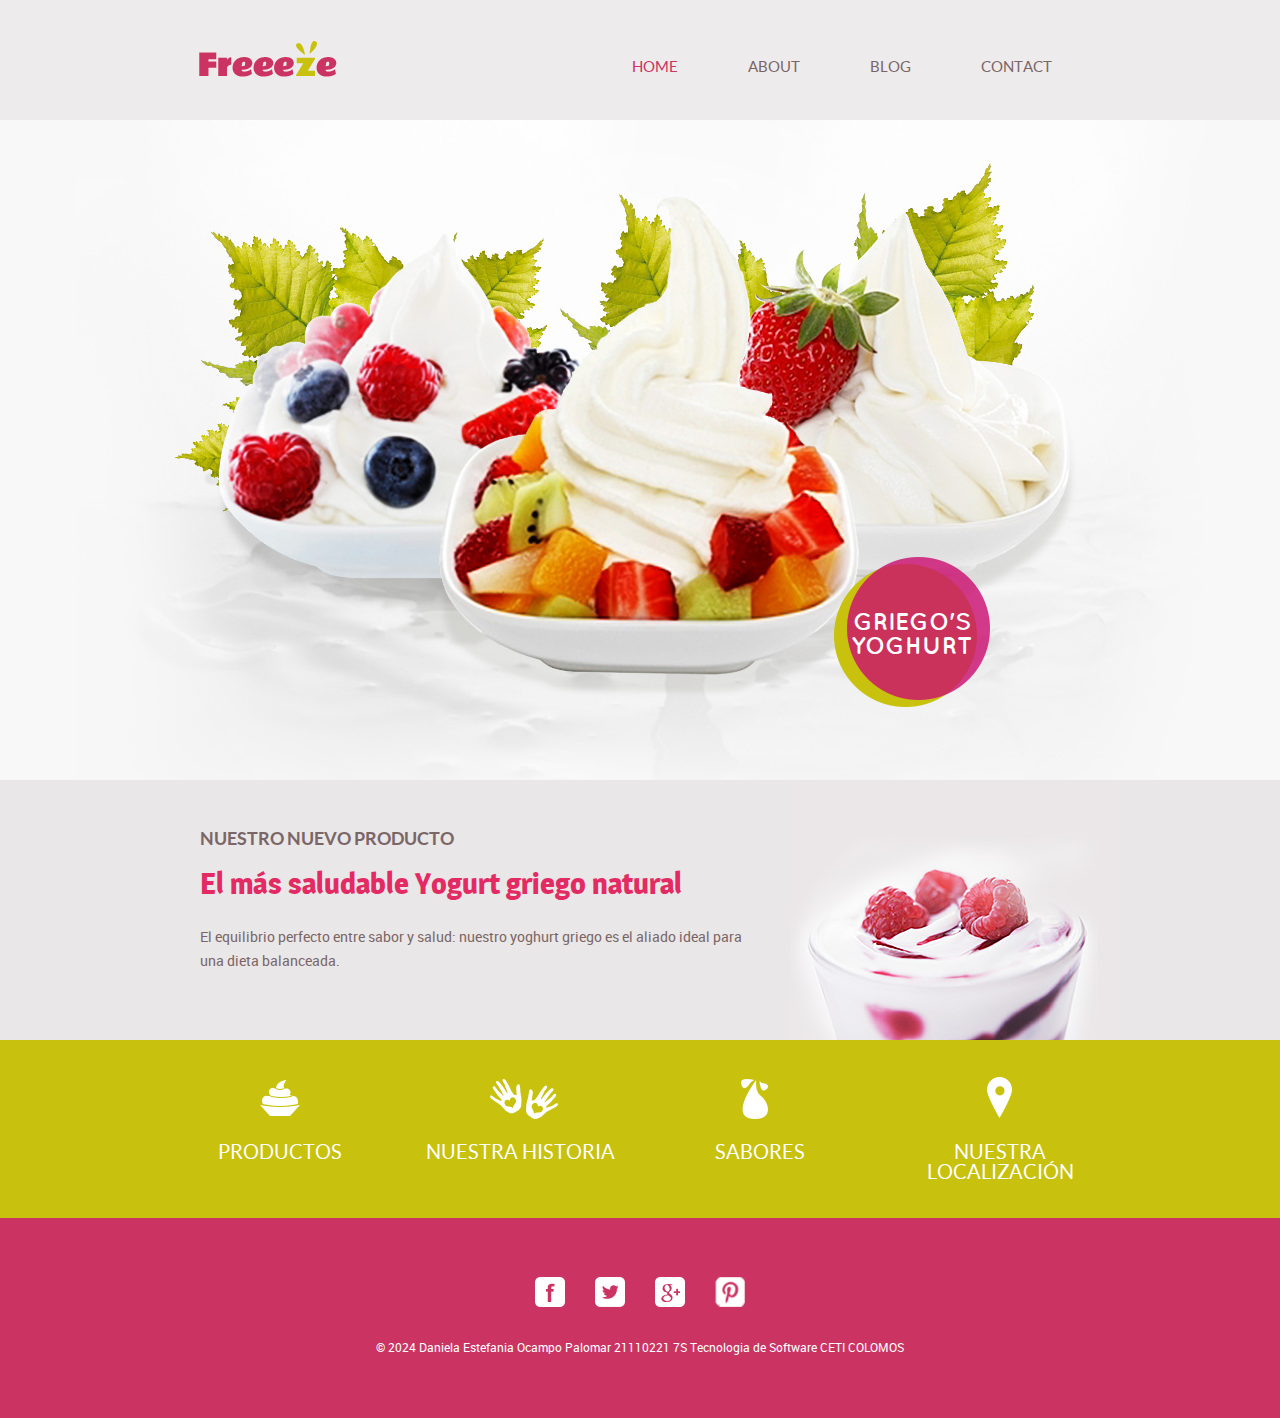
<file: index.html>
<!doctype html>
<!-- Website template by freewebsitetemplates.com -->
<html>
<head>
	<meta charset="UTF-8">
	<meta name="viewport" content="width=device-width, initial-scale=1.0">
	<title>Frozen Yogurt Shop</title>
	<link rel="stylesheet" href="css/style.css" type="text/css">
	<link rel="stylesheet" type="text/css" href="css/mobile.css">
	<script src="js/mobile.js" type="text/javascript"></script>
</head>
<body>
	<div id="page">
		<div id="header">
			<div>
				<a href="index.html" class="logo"><img src="images/logo.png" alt=""></a>
				<ul id="navigation">
					<li class="selected">
						<a href="index.html">Home</a>
					</li>
					<li class="menu">
						<a href="about.html">About</a>
						<ul class="primary">
							<li>
								<a href="product.html">Productos</a>
							</li>
						</ul>
					</li>
					<li class="menu">
						<a href="blog.html">Blog</a>
						<ul class="secondary">
							<li>
								<a href="singlepost.html">Post</a>
							</li>
						</ul>
					</li>
					<li>
						<a href="contact.html">Contact</a>
					</li>
				</ul>
			</div>
		</div>
		<div id="body" class="home">
			<div class="header">
				<img src="images/bg-home.jpg" alt="">
				<div>
					<a href="product.html">Griego's Yoghurt</a>
				</div>
			</div>
			<div class="body">
				<div>
					<div>
						<h1>Nuestro nuevo producto</h1>
						<h2>El más saludable Yogurt griego natural</h2>
						<p>El equilibrio perfecto entre sabor y salud: nuestro yoghurt griego es el aliado ideal para una dieta balanceada.</p>
					</div>
					<img src="images/yogurt.jpg" alt="">
				</div>
			</div>
			<div class="footer">
				<div>
					<ul>
						<li>
							<a href="product.html" class="product"></a>
							<h1>PRODUCTOS</h1>
						</li>
						<li>
							<a href="about.html" class="about"></a>
							<h1>NUESTRA HISTORIA</h1>
						</li>
						<li>
							<a href="product.html" class="flavor"></a>
							<h1>SABORES</h1>
						</li>
						<li>
							<a href="contact.html" class="contact"></a>
							<h1>NUESTRA LOCALIZACIÓN</h1>
						</li>
					</ul>
				</div>
			</div>
		</div>
		<div id="footer">
			<div>
				<div class="connect">
					<a href="http://freewebsitetemplates.com/go/facebook/" class="facebook">facebook</a>
					<a href="http://freewebsitetemplates.com/go/twitter/" class="twitter">twitter</a>
					<a href="http://freewebsitetemplates.com/go/googleplus/" class="googleplus">googleplus</a>
					<a href="http://pinterest.com/fwtemplates/" class="pinterest">pinterest</a>
				</div>
				<p>&copy; 2024 Daniela Estefania Ocampo Palomar 21110221 7S Tecnologia de Software CETI COLOMOS</p>
			</div>
		</div>
	</div>
</body>
</html>
</file>
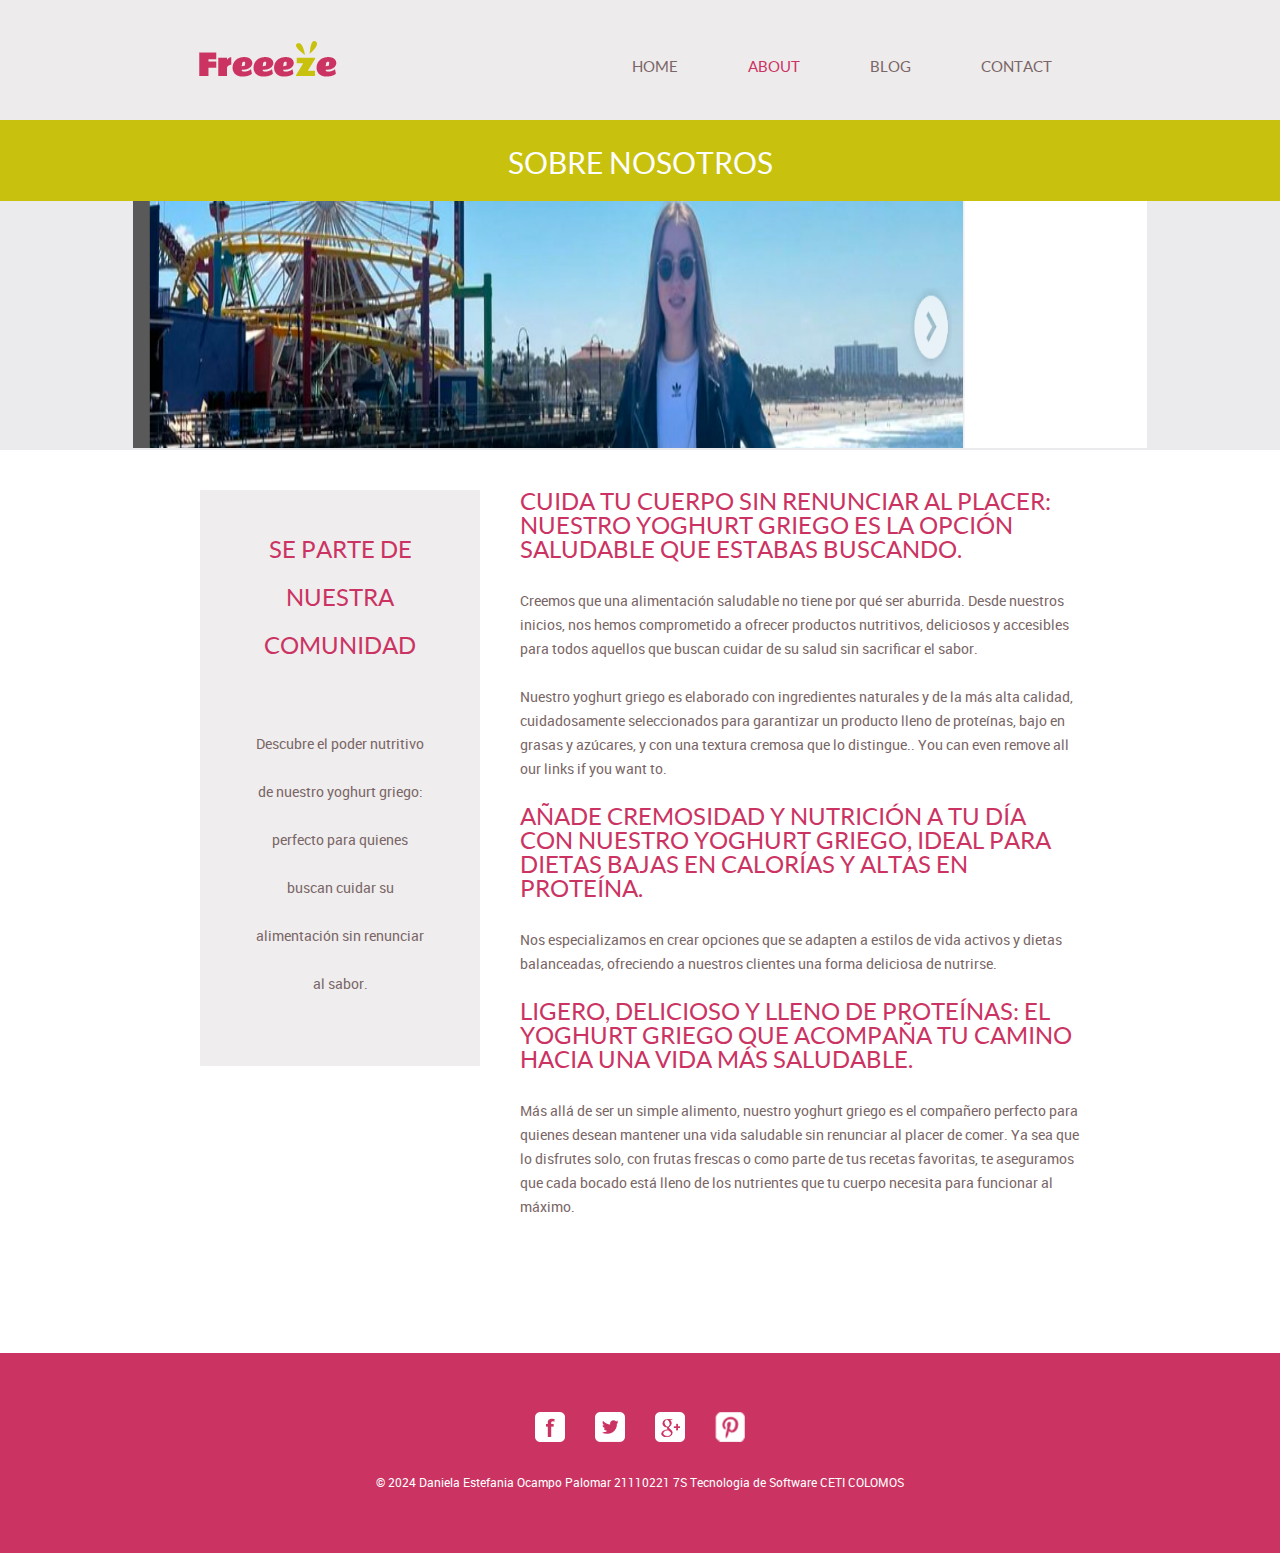
<file: about.html>
<!doctype html>
<!-- Website template by freewebsitetemplates.com -->
<html>
<head>
	<meta charset="UTF-8">
	<meta name="viewport" content="width=device-width, initial-scale=1.0">
	<title>Sobre nosotros - Frozen Yogurt Shop</title>
	<link rel="stylesheet" href="css/style.css" type="text/css">
	<link rel="stylesheet" type="text/css" href="css/mobile.css">
	<script src="js/mobile.js" type="text/javascript"></script>
</head>
<body>
	<div id="page">
		<div id="header">
			<div>
				<a href="index.html" class="logo"><img src="images/logo.png" alt=""></a>
				<ul id="navigation">
					<li>
						<a href="index.html">Home</a>
					</li>
					<li class="menu selected">
						<a href="about.html">About</a>
						<ul class="primary">
							<li>
								<a href="product.html">Producto</a>
							</li>
						</ul>
					</li>
					<li class="menu">
						<a href="blog.html">Blog</a>
						<ul class="secondary">
							<li>
								<a href="singlepost.html">Post</a>
							</li>
						</ul>
					</li>
					<li>
						<a href="contact.html">Contact</a>
					</li>
				</ul>
			</div>
		</div>
		<div id="body">
			<div class="header">
				<div>
					<h1>Sobre nosotros</h1>
				</div>
			</div>
			<div class="body" >
				<img id="img1" src="images/bg-header-about.png" alt="">
			</div>
			<div class="footer">
				<div class="sidebar">
					<h1>Se parte de nuestra comunidad</h1>
					<p>Descubre el poder nutritivo de nuestro yoghurt griego: perfecto para quienes buscan cuidar su alimentación sin renunciar al sabor.</p>
				</div>
				<div class="article">
					<h1>Cuida tu cuerpo sin renunciar al placer: nuestro yoghurt griego es la opción saludable que estabas buscando.</h1>
					<p>Creemos que una alimentación saludable no tiene por qué ser aburrida. Desde nuestros inicios, nos hemos comprometido a ofrecer productos nutritivos, deliciosos y accesibles para todos aquellos que buscan cuidar de su salud sin sacrificar el sabor.</p>
					<p>Nuestro yoghurt griego es elaborado con ingredientes naturales y de la más alta calidad, cuidadosamente seleccionados para garantizar un producto lleno de proteínas, bajo en grasas y azúcares, y con una textura cremosa que lo distingue.</a>. You can even remove all our links if you want to.</p>
					<h1>Añade cremosidad y nutrición a tu día con nuestro yoghurt griego, ideal para dietas bajas en calorías y altas en proteína.</h1>
					<p>Nos especializamos en crear opciones que se adapten a estilos de vida activos y dietas balanceadas, ofreciendo a nuestros clientes una forma deliciosa de nutrirse.</p>
					<h1>Ligero, delicioso y lleno de proteínas: el yoghurt griego que acompaña tu camino hacia una vida más saludable.</h1>
					<p>Más allá de ser un simple alimento, nuestro yoghurt griego es el compañero perfecto para quienes desean mantener una vida saludable sin renunciar al placer de comer. Ya sea que lo disfrutes solo, con frutas frescas o como parte de tus recetas favoritas, te aseguramos que cada bocado está lleno de los nutrientes que tu cuerpo necesita para funcionar al máximo.</p>

				</div>
			</div>
		</div>
		<div id="footer">
			<div>
				<div class="connect">
					<a href="http://freewebsitetemplates.com/go/facebook/" class="facebook">facebook</a>
					<a href="http://freewebsitetemplates.com/go/twitter/" class="twitter">twitter</a>
					<a href="http://freewebsitetemplates.com/go/googleplus/" class="googleplus">googleplus</a>
					<a href="http://pinterest.com/fwtemplates/" class="pinterest">pinterest</a>
				</div>
				<p>&copy; 2024 Daniela Estefania Ocampo Palomar 21110221 7S Tecnologia de Software CETI COLOMOS</p>
			</div>
		</div>
	</div>
</body>
</html>
</file>
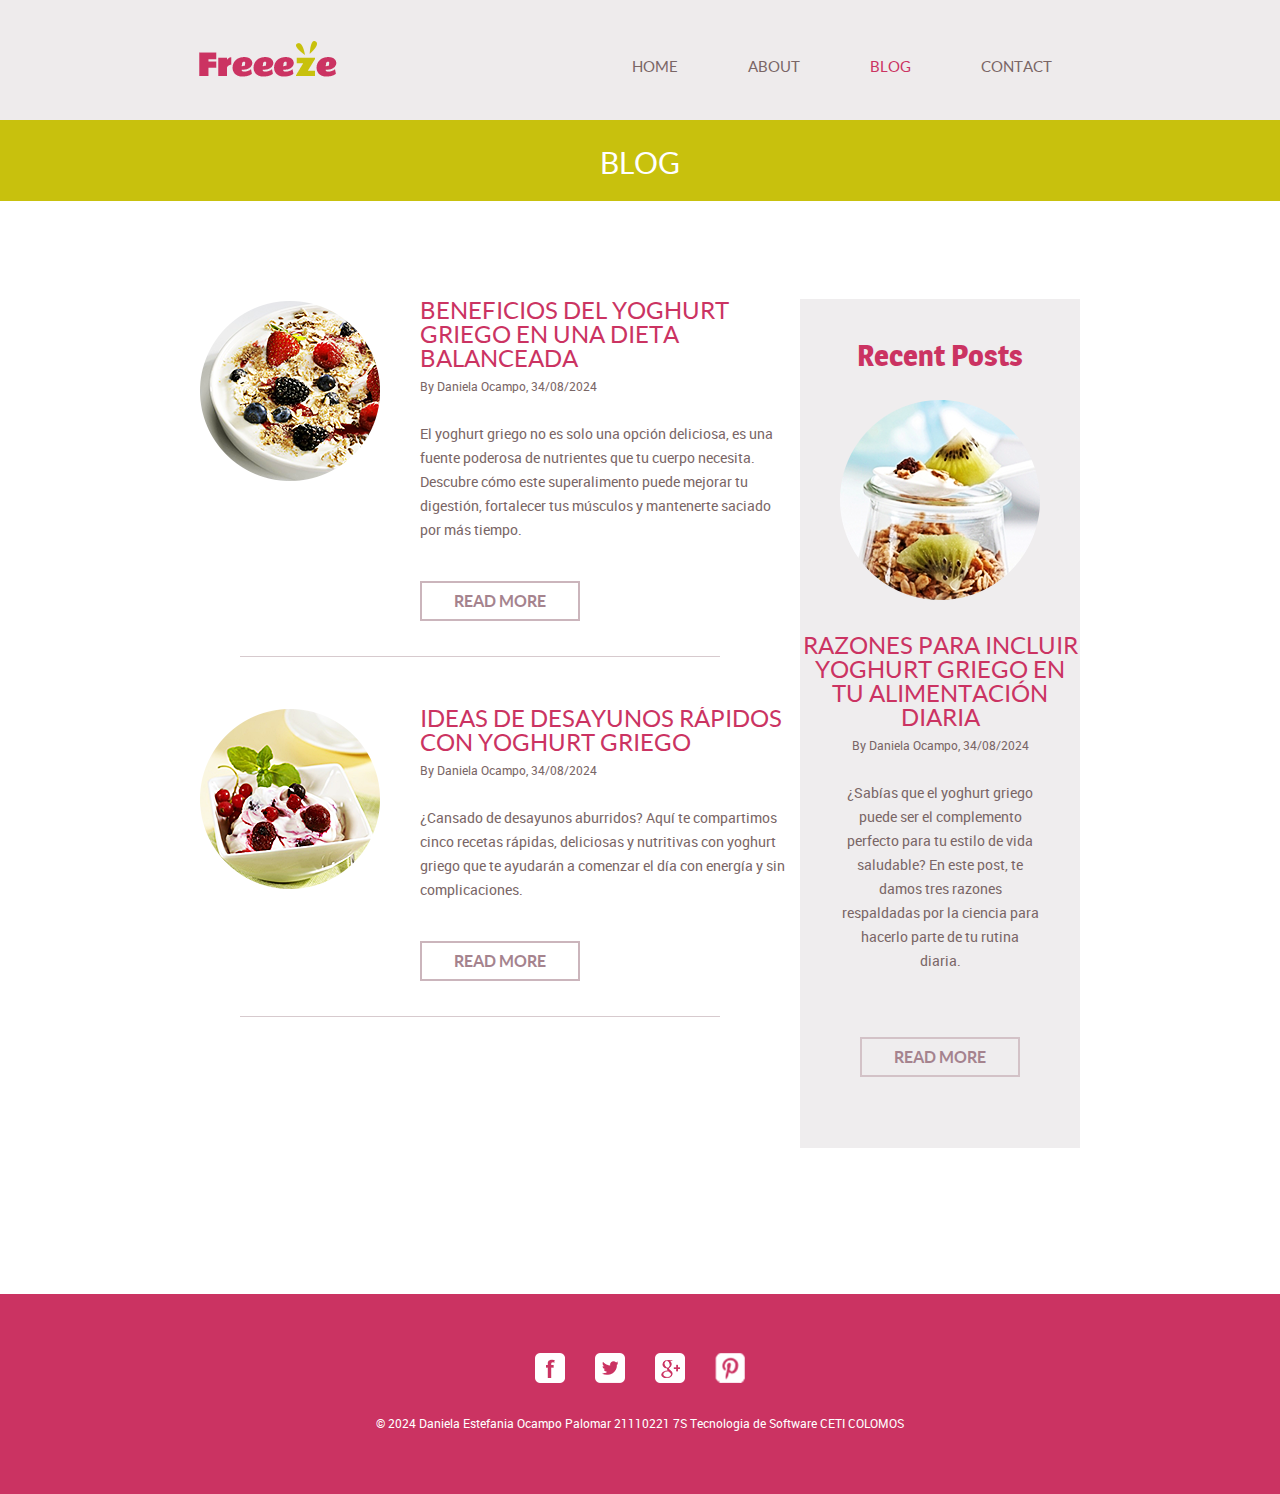
<file: blog.html>
<!doctype html>
<!-- Website template by freewebsitetemplates.com -->
<html>
<head>
	<meta charset="UTF-8">
	<meta name="viewport" content="width=device-width, initial-scale=1.0">
	<title>blog - Frozen Yogurt Shop</title>
	<link rel="stylesheet" href="css/style.css" type="text/css">
	<link rel="stylesheet" type="text/css" href="css/mobile.css">
	<script src="js/mobile.js" type="text/javascript"></script>
</head>
<body>
	<div id="page">
		<div id="header">
			<div>
				<a href="index.html" class="logo"><img src="images/logo.png" alt=""></a>
				<ul id="navigation">
					<li>
						<a href="index.html">Home</a>
					</li>
					<li class="menu">
						<a href="about.html">About</a>
						<ul class="primary">
							<li class="">
								<a href="product.html">Product</a>
							</li>
						</ul>
					</li>
					<li class="menu selected">
						<a href="blog.html">Blog</a>
						<!-- <ul class="secondary">
							<li>
								<a href="singlepost.html">Single post</a>
							</li>
						</ul> -->
					</li>
					<li>
						<a href="contact.html">Contact</a>
					</li>
				</ul>
			</div>
		</div>
		<div id="body">
			<div class="header">
				<div>
					<h1>Blog</h1>
				</div>
			</div>
			<div class="blog">
				<div class="featured">
					<ul>
						<li>
							<img src="images/new-chills.png" alt="">
							<div>
								<h1>Beneficios del Yoghurt Griego en una Dieta Balanceada</h1>
								<span>By Daniela Ocampo, 34/08/2024</span>
								<p>El yoghurt griego no es solo una opción deliciosa, es una fuente poderosa de nutrientes que tu cuerpo necesita. Descubre cómo este superalimento puede mejorar tu digestión, fortalecer tus músculos y mantenerte saciado por más tiempo.</p>
								<a href="singlepost.html" class="more">Read More</a>
							</div>
						</li>
						<li>
							<img src="images/berries.png" alt="">
							<div>
								<h1>Ideas de Desayunos Rápidos con Yoghurt Griego</h1>
								<span>By Daniela Ocampo, 34/08/2024</span>
								<p>¿Cansado de desayunos aburridos? Aquí te compartimos cinco recetas rápidas, deliciosas y nutritivas con yoghurt griego que te ayudarán a comenzar el día con energía y sin complicaciones.</p>
								<a href="singlepost.html" class="more">Read More</a>
							</div>
						</li>
					</ul>
					<!-- <a href="blog.html" class="load">Load More</a> -->
				</div>
				<div class="sidebar">
					<h1>Recent Posts</h1>
					<img src="images/on-diet.png" alt="">
					<h2>Razones para Incluir Yoghurt Griego en tu Alimentación Diaria</h2>
					<span>By Daniela Ocampo, 34/08/2024</span>
					<p>¿Sabías que el yoghurt griego puede ser el complemento perfecto para tu estilo de vida saludable? En este post, te damos tres razones respaldadas por la ciencia para hacerlo parte de tu rutina diaria.</p>
					<a href="singlepost.html" class="more">Read More</a>
				</div>
			</div>
		</div>
		<div id="footer">
			<div>
				<div class="connect">
					<a href="http://freewebsitetemplates.com/go/facebook/" class="facebook">facebook</a>
					<a href="http://freewebsitetemplates.com/go/twitter/" class="twitter">twitter</a>
					<a href="http://freewebsitetemplates.com/go/googleplus/" class="googleplus">googleplus</a>
					<a href="http://pinterest.com/fwtemplates/" class="pinterest">pinterest</a>
				</div>
				<p>&copy; 2024 Daniela Estefania Ocampo Palomar 21110221 7S Tecnologia de Software CETI COLOMOS</p>
			</div>
		</div>
	</div>
</body>
</html>
</file>
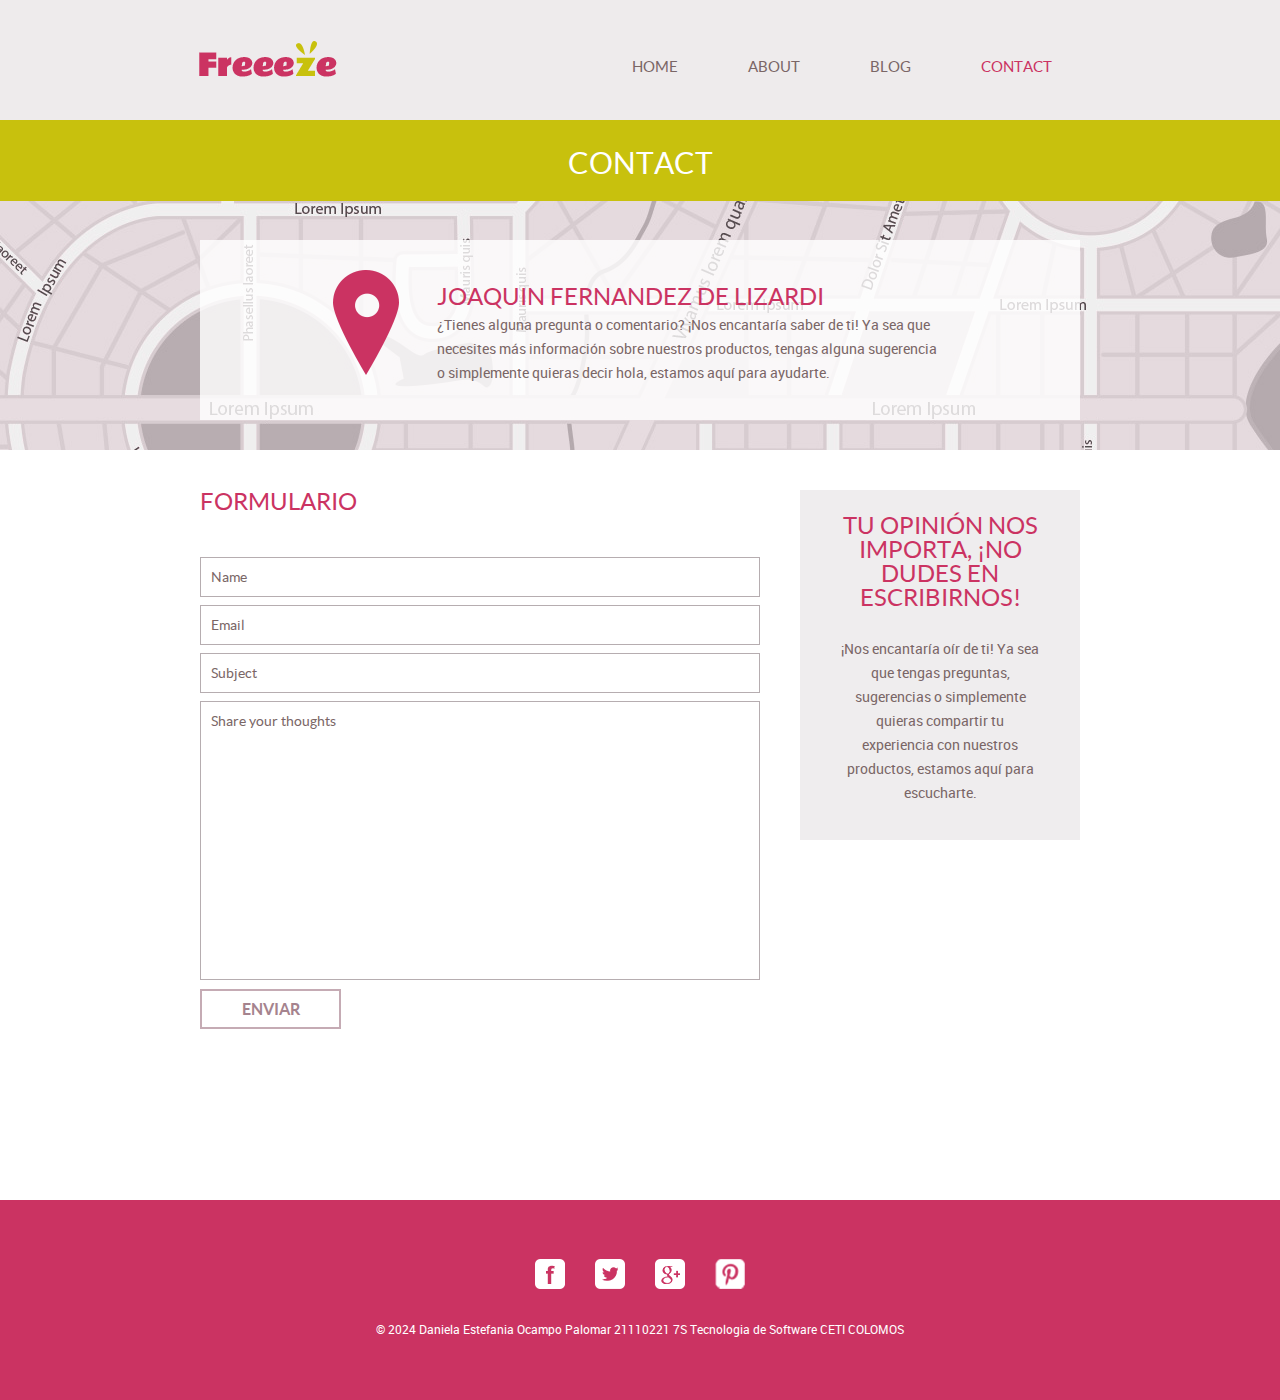
<file: contact.html>
<!doctype html>
<!-- Website template by freewebsitetemplates.com -->
<html>
<head>
	<meta charset="UTF-8">
	<meta name="viewport" content="width=device-width, initial-scale=1.0">
	<title>contact - Frozen Yogurt Shop</title>
	<link rel="stylesheet" href="css/style.css" type="text/css">
	<link rel="stylesheet" type="text/css" href="css/mobile.css">
	<script src="js/mobile.js" type="text/javascript"></script>
</head>
<body>
	<div id="page">
		<div id="header">
			<div>
				<a href="index.html" class="logo"><img src="images/logo.png" alt=""></a>
				<ul id="navigation">
					<li>
						<a href="index.html">Home</a>
					</li>
					<li class="menu">
						<a href="about.html">About</a>
						<ul class="primary">
							<li>
								<a href="product.html">Product</a>
							</li>
						</ul>
					</li>
					<li class="menu">
						<a href="blog.html">Blog</a>
						<ul class="secondary">
							<li>
								<a href="singlepost.html">Single post</a>
							</li>
						</ul>
					</li>
					<li class="selected">
						<a href="contact.html">Contact</a>
					</li>
				</ul>
			</div>
		</div>
		<div id="body" class="contact">
			<div class="header">
				<div>
					<h1>Contact</h1>
				</div>
			</div>
			<div class="body">
				<div>
					<div>
						<img src="images/check-in.png" alt="">
						<h1>JOAQUIN FERNANDEZ DE LIZARDI</h1>
						<p>¿Tienes alguna pregunta o comentario? ¡Nos encantaría saber de ti! Ya sea que necesites más información sobre nuestros productos, tengas alguna sugerencia o simplemente quieras decir hola, estamos aquí para ayudarte.</p>
					</div>
				</div>
			</div>
			<div class="footer">
				<div class="contact">
					<h1>FORMULARIO</h1>
					<form action="index.html">
						<input type="text" name="Name" value="Name" onblur="this.value=!this.value?'Name':this.value;" onfocus="this.select()" onclick="this.value='';">
						<input type="text" name="Email" value="Email" onblur="this.value=!this.value?'Email':this.value;" onfocus="this.select()" onclick="this.value='';">
						<input type="text" name="Subject" value="Subject" onblur="this.value=!this.value?'Subject':this.value;" onfocus="this.select()" onclick="this.value='';">
						<textarea name="meassage" cols="50" rows="7">Share your thoughts</textarea>
						<input type="submit" value="Enviar" id="submit">
					</form>
				</div>
				<div class="section">
					<h1>Tu opinión nos importa, ¡no dudes en escribirnos!</h1>
					<p>¡Nos encantaría oír de ti! Ya sea que tengas preguntas, sugerencias o simplemente quieras compartir tu experiencia con nuestros productos, estamos aquí para escucharte. </p>
				</div>
			</div>
		</div>
		<div id="footer">
			<div>
				<div class="connect">
					<a href="http://freewebsitetemplates.com/go/facebook/" class="facebook">facebook</a>
					<a href="http://freewebsitetemplates.com/go/twitter/" class="twitter">twitter</a>
					<a href="http://freewebsitetemplates.com/go/googleplus/" class="googleplus">googleplus</a>
					<a href="http://pinterest.com/fwtemplates/" class="pinterest">pinterest</a>
				</div>
				<p>&copy; 2024 Daniela Estefania Ocampo Palomar 21110221 7S Tecnologia de Software CETI COLOMOS</p>
			</div>
		</div>
	</div>
</body>
</html>
</file>
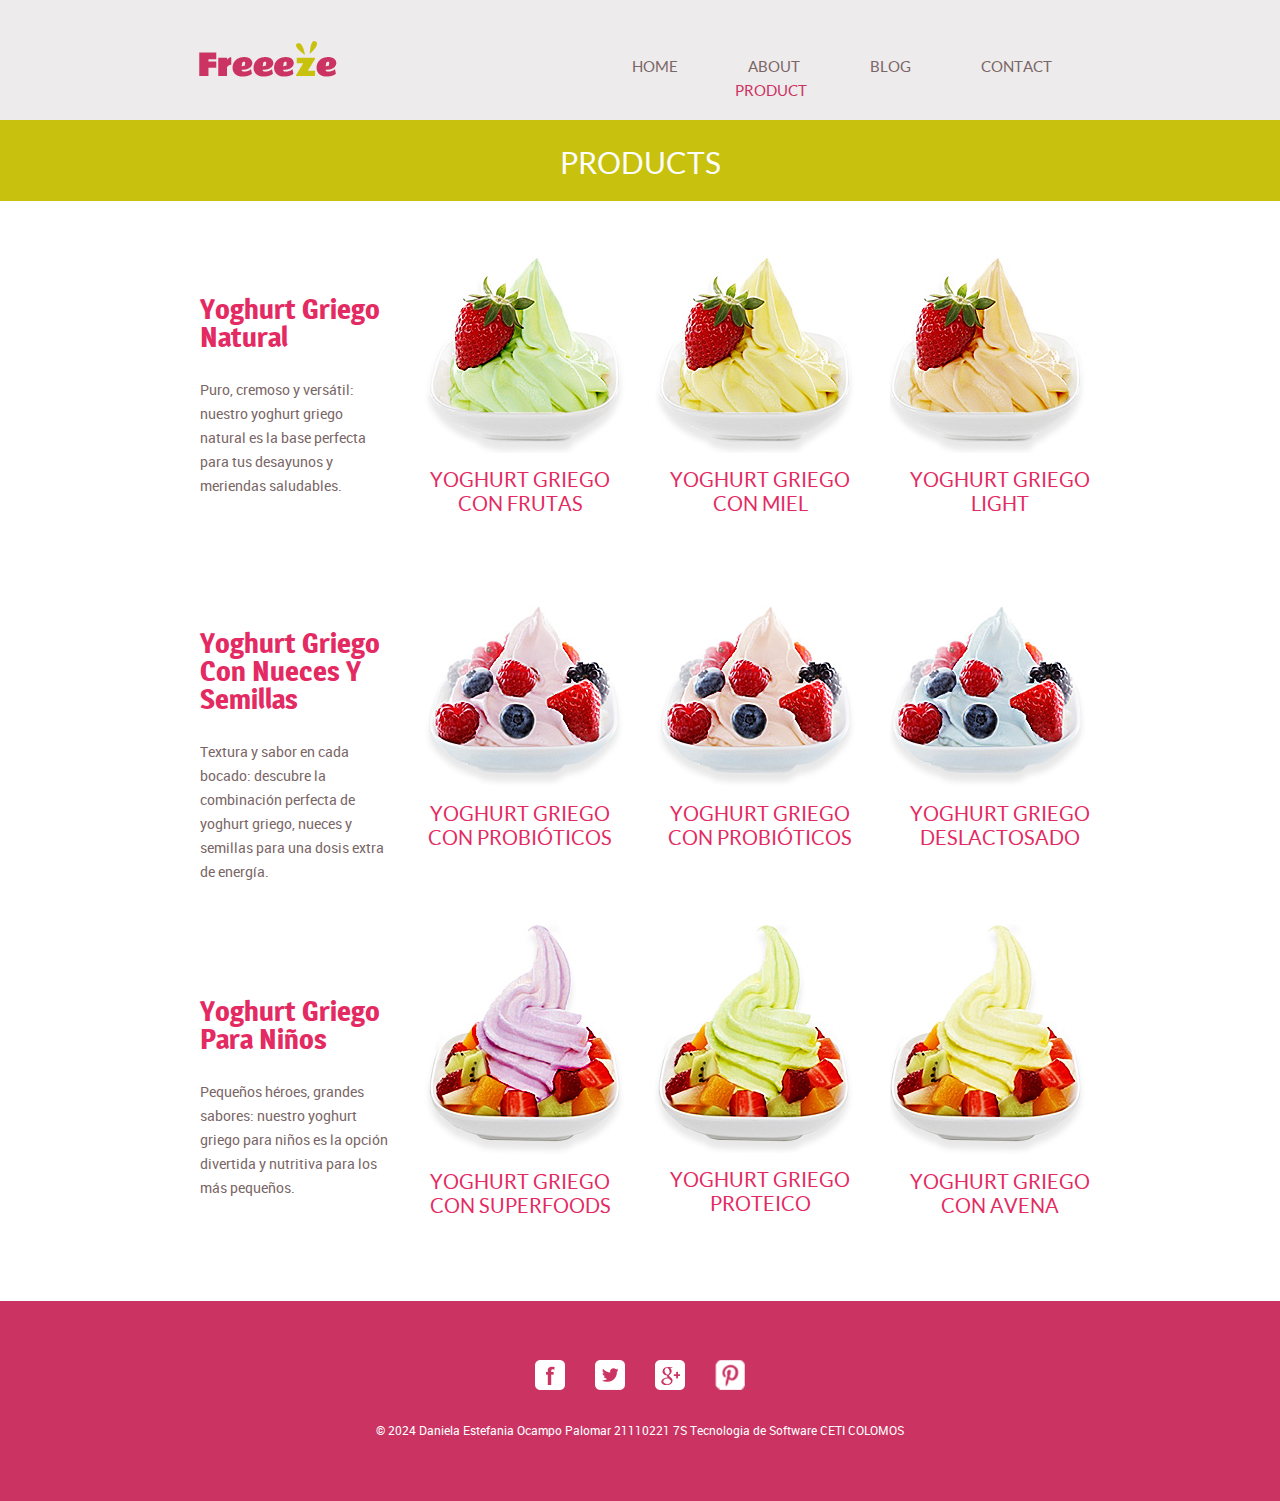
<file: product.html>
<!doctype html>
<!-- Website template by freewebsitetemplates.com -->
<html>
<head>
	<meta charset="UTF-8">
	<meta name="viewport" content="width=device-width, initial-scale=1.0">
	<title>product - Frozen Yogurt Shop</title>
	<link rel="stylesheet" href="css/style.css" type="text/css">
	<link rel="stylesheet" type="text/css" href="css/mobile.css">
	<script src="js/mobile.js" type="text/javascript"></script>
</head>
<body>
	<div id="page">
		<div id="header">
			<div>
				<a href="index.html" class="logo"><img src="images/logo.png" alt=""></a>
				<ul id="navigation">
					<li>
						<a href="index.html">Home</a>
					</li>
					<li class="menu">
						<a href="about.html">About</a>
						<ul id="selected" class="primary">
							<li class="">
								<a href="product.html">Product</a>
							</li>
						</ul>
					</li>
					<li class="menu">
						<a href="blog.html">Blog</a>
						<ul class="secondary">
							<li>
								<a href="singlepost.html">Single post</a>
							</li>
						</ul>
					</li>
					<li>
						<a href="contact.html">Contact</a>
					</li>
				</ul>
			</div>
		</div>
		<div id="body">
			<div class="header">
				<div>
					<h1>Products</h1>
				</div>
			</div>
			<div>
				<ul>
					<li>
						<h1>Yoghurt Griego Natural</h1>
						<p>Puro, cremoso y versátil: nuestro yoghurt griego natural es la base perfecta para tus desayunos y meriendas saludables.</p>
					</li>
					<li>
						<img src="images/kiwi.jpg" alt="">
						<h2>Yoghurt Griego con Frutas</h2>
					</li>
					<li>
						<img src="images/mango.jpg" alt="">
						<h2>Yoghurt Griego con Miel</h2>
					</li>
					<li>
						<img src="images/cantaloupe.jpg" alt="">
						<h2>Yoghurt Griego Light</h2>
					</li>
				</ul>
				<ul>
					<li>
						<h1>Yoghurt Griego con Nueces y Semillas</h1>
						<p>Textura y sabor en cada bocado: descubre la combinación perfecta de yoghurt griego, nueces y semillas para una dosis extra de energía.</p>
					</li>
					<li>
						<img src="images/blackberry.jpg" alt="">
						<h2>Yoghurt Griego con Probióticos</h2>
					</li>
					<li>
						<img src="images/strawberry.jpg" alt="">
						<h2>Yoghurt Griego con Probióticos</h2>
					</li>
					<li>
						<img src="images/blueberry.jpg" alt="">
						<h2>Yoghurt Griego Deslactosado</h2>
					</li>
				</ul>
				<ul>
					<li>
						<h1>Yoghurt Griego para Niños</h1>
						<p>Pequeños héroes, grandes sabores: nuestro yoghurt griego para niños es la opción divertida y nutritiva para los más pequeños.</p>
					</li>
					<li>
						<img src="images/grapes.jpg" alt="">
						<h2>Yoghurt Griego con Superfoods</h2>
					</li>
					<li>
						<img src="images/green-apple.jpg" alt="">
						<h2>Yoghurt Griego Proteico</h2>
					</li>
					<li>
						<img src="images/pineapple.jpg" alt="">
						<h2>Yoghurt Griego con Avena</h2>
					</li>
				</ul>
			</div>
		</div>
		<div id="footer">
			<div>
				<div class="connect">
					<a href="http://freewebsitetemplates.com/go/facebook/" class="facebook">facebook</a>
					<a href="http://freewebsitetemplates.com/go/twitter/" class="twitter">twitter</a>
					<a href="http://freewebsitetemplates.com/go/googleplus/" class="googleplus">googleplus</a>
					<a href="http://pinterest.com/fwtemplates/" class="pinterest">pinterest</a>
				</div>
				<p>&copy; 2024 Daniela Estefania Ocampo Palomar 21110221 7S Tecnologia de Software CETI COLOMOS</p>
			</div>
		</div>
	</div>
</body>
</html>
</file>
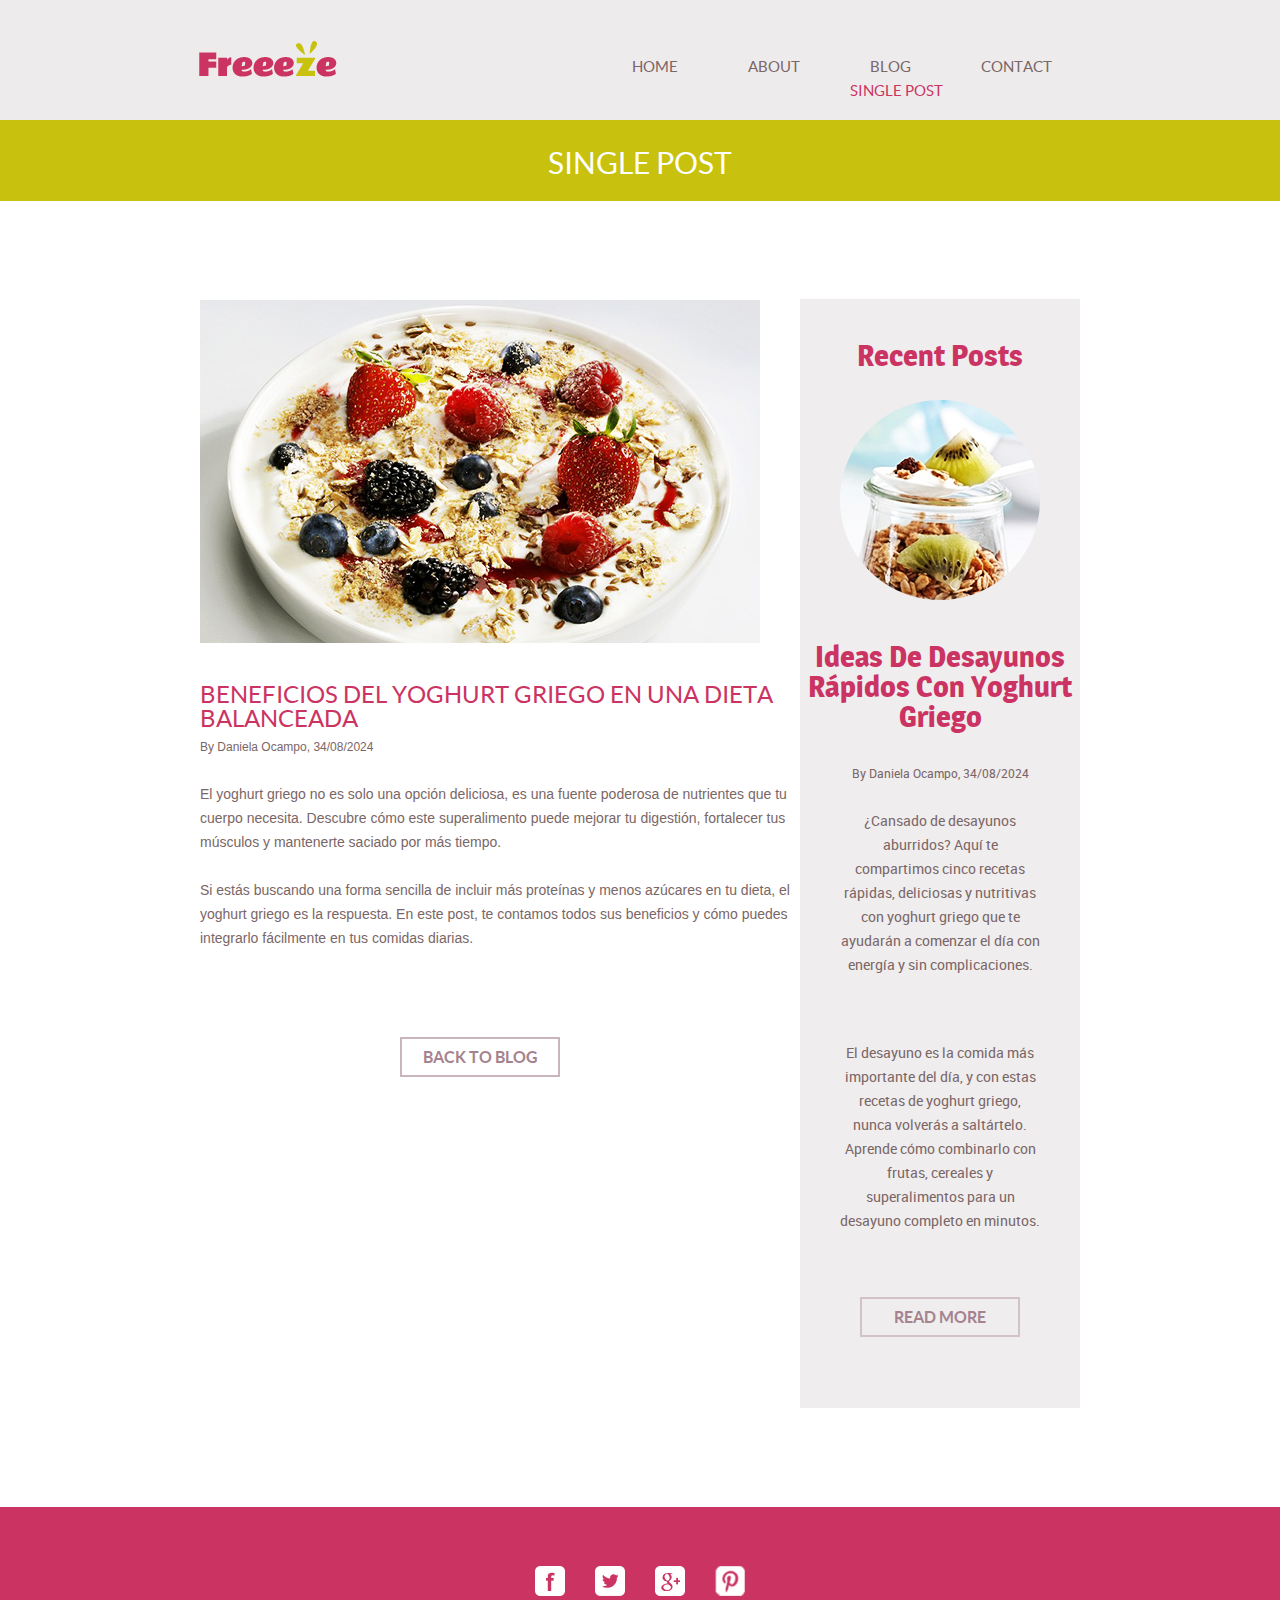
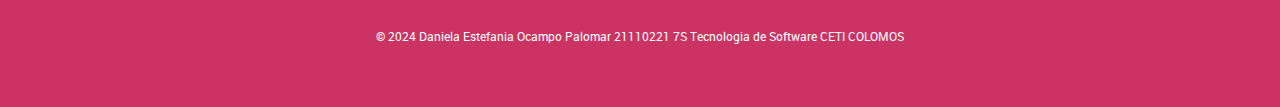
<file: singlepost.html>
<!doctype html>
<!-- Website template by freewebsitetemplates.com -->
<html>
<head>
	<meta charset="UTF-8">
	<meta name="viewport" content="width=device-width, initial-scale=1.0">
	<title>singlepost - Frozen Yogurt Shop</title>
	<link rel="stylesheet" href="css/style.css" type="text/css">
	<link rel="stylesheet" type="text/css" href="css/mobile.css">
	<script src="js/mobile.js" type="text/javascript"></script>
</head>
<body>
	<div id="page">
		<div id="header">
			<div>
				<a href="index.html" class="logo"><img src="images/logo.png" alt=""></a>
				<ul id="navigation">
					<li>
						<a href="index.html">Home</a>
					</li>
					<li class="menu">
						<a href="about.html">About</a>
						<ul class="primary">
							<li class="">
								<a href="product.html">Product</a>
							</li>
						</ul>
					</li>
					<li class="menu">
						<a href="blog.html">Blog</a>
						<ul id="selected" class="secondary">
							<li>
								<a href="singlepost.html">Single post</a>
							</li>
						</ul>
					</li>
					<li>
						<a href="contact.html">Contact</a>
					</li>
				</ul>
			</div>
		</div>
		<div id="body">
			<div class="header">
				<div>
					<h1>Single Post</h1>
				</div>
			</div>
			<div class="singlepost">
				<div class="featured">
					<img src="images/strwberry-delights.jpg" alt="">
					<h1>Beneficios del Yoghurt Griego en una Dieta Balanceada</h1>
						<span>By Daniela Ocampo, 34/08/2024</span>
						<p>El yoghurt griego no es solo una opción deliciosa, es una fuente poderosa de nutrientes que tu cuerpo necesita. Descubre cómo este superalimento puede mejorar tu digestión, fortalecer tus músculos y mantenerte saciado por más tiempo.</p>
						<p>Si estás buscando una forma sencilla de incluir más proteínas y menos azúcares en tu dieta, el yoghurt griego es la respuesta. En este post, te contamos todos sus beneficios y cómo puedes integrarlo fácilmente en tus comidas diarias.</p>
					<a href="blog.html" class="load">back to blog</a>
				</div>
				<div class="sidebar">
					<h1>Recent Posts</h1>
					<img src="images/on-diet.png" alt="">
					<h1>Ideas de Desayunos Rápidos con Yoghurt Griego</h1>
						<span>By Daniela Ocampo, 34/08/2024</span>
						<p>¿Cansado de desayunos aburridos? Aquí te compartimos cinco recetas rápidas, deliciosas y nutritivas con yoghurt griego que te ayudarán a comenzar el día con energía y sin complicaciones.</p>
						<p>El desayuno es la comida más importante del día, y con estas recetas de yoghurt griego, nunca volverás a saltártelo. Aprende cómo combinarlo con frutas, cereales y superalimentos para un desayuno completo en minutos.</p>
					<a href="singlepost.html" class="more">Read More</a>
				</div>
			</div>
		</div>
		<div id="footer">
			<div>
				<div class="connect">
					<a href="http://freewebsitetemplates.com/go/facebook/" class="facebook">facebook</a>
					<a href="http://freewebsitetemplates.com/go/twitter/" class="twitter">twitter</a>
					<a href="http://freewebsitetemplates.com/go/googleplus/" class="googleplus">googleplus</a>
					<a href="http://pinterest.com/fwtemplates/" class="pinterest">pinterest</a>
				</div>
				<p>&copy; 2024 Daniela Estefania Ocampo Palomar 21110221 7S Tecnologia de Software CETI COLOMOS</p>
			</div>
		</div>
	</div>
</body>
</html>
</file>
<file: css/style.css>
/* Website template by freewebsitetemplates.com */
body {
	margin: 0;
	padding: 0;
	position: relative;
	width: auto;
}
body #page {
	margin: 0;
	overflow: hidden;
	padding: 0;
	width: auto;
}
a {
	text-decoration: none;
	outline: none;
}
a:active {
	background: none;
}
img {
	border: none;
}

/*-------------------------------------------FONTS---------------------------------------------*/
@font-face {
	font-family: 'roboto-regular-webfont';
	src: url('../fonts/roboto-regular-webfont.eot');
	src: url('../fonts/roboto-regular-webfont.woff') format('woff'), url('../fonts/roboto-regular-webfont.ttf') format('truetype'), url('../fonts/roboto-regular-webfont.svg') format('svg');
}
@font-face {
	font-family: 'quicksand-bold-webfont';
	src: url('../fonts/quicksand-bold-webfont.eot');
	src: url('../fonts/quicksand-bold-webfont.woff') format('woff'), url('../fonts/quicksand-bold-webfont.ttf') format('truetype'), url('../fonts/quicksand-bold-webfont.svg') format('svg');
}
@font-face {
	font-family: 'magra-bold-webfont';
	src: url('../fonts/magra-bold-webfont.eot');
	src: url('../fonts/magra-bold-webfont.woff') format('woff'), url('../fonts/magra-bold-webfont.ttf') format('truetype'), url('../fonts/magra-bold-webfont.svg') format('svg');
}
@font-face {
	font-family: 'lato-regular-webfont';
	src: url('../fonts/lato-regular-webfont.eot');
	src: url('../fonts/lato-regular-webfont.woff') format('woff'), url('../fonts/lato-regular-webfont.ttf') format('truetype'), url('../fonts/lato-regular-webfont.svg') format('svg');
}
@font-face {
	font-family: 'lato-bold-webfont';
	src: url('../fonts/lato-bold-webfont.eot');
	src: url('../fonts/lato-bold-webfont.woff') format('woff'), url('../fonts/lato-bold-webfont.ttf') format('truetype'), url('../fonts/lato-bold-webfont.svg') format('svg');
}
/*----------------------------------------header-styles---------------------------------------*/
#img1 {
	height: 20%;
}
#header {
	background-color: #eeebec;
	margin: 0;
	padding: 0;
	position: relative;
	width: 100%;
}
#header div {
	margin: 0 auto;
	max-width: 940px;
	overflow: hidden;
	padding: 41px 10px 27px;
}
#header div a.logo {
	float: left;
	margin: 0 0 0 29px;
	padding: 0;
	width: auto;
}
#header div a.logo img {
	display: block;
	margin: 0;
	padding: 0;
	width: auto;
}
#header div ul {
	display: inline-block;
	float: right;
	list-style: none outside none;
	margin: 0 auto;
	padding: 17px 0 0;
	text-align: center;
	width: 513px;
}
#header div ul li {
	display: inline-block;
	float: left; /* Needed for IE7 and old versions */
	margin: 0 35px;
	padding: 0;
	position: relative;
	width: auto;
}
#header div ul li a {
	color: #7a6666;
	font-family: lato-regular-webfont;
	font-size: 15px;
	font-weight: normal;
	line-height: 15px;
	margin: 0;
	padding: 0;
	text-align: center;
	text-transform: uppercase;
}
#header div ul li.selected a, #header div ul li.selected a:hover {
	color: #cb3362;
}
#header div ul li a:hover, #header div ul li.menu:hover ul li a {
	color: #c8c10d;
}
#header div ul li ul li a {
	color: #cb3362;
	font-family: lato-regular-webfont;
	font-size: 15px;
	font-weight: normal;
	line-height: 15px;
	margin: 0;
	padding: 0;
	text-align: center;
	text-transform: uppercase;
}
#header div ul li.menu {
	min-height: 35px;
	z-index: 80;
}
#header div ul li.menu ul {
	display: block;
	float: none;
	left: -99999px;
	margin: 0;
	padding: 0;
	position: absolute;
	top: 24px;
	width: 106px;
	z-index: 90;
}
#header div ul li.menu:hover ul.primary, #header div ul li.menu ul#selected.primary {
	left: -30px;
}
#header div ul li.menu:hover ul.secondary, #header div ul li.menu ul#selected.secondary {
	left: -27px;
}
#header div ul li.menu ul li {
	float: none;
	margin: 0;
	padding: 0;
}
/*----------------------------------------body-home-styles---------------------------------------*/
#body.home {
	margin: 0;
	overflow: hidden;
	padding: 0;
	position: relative;
	width: 100%;
}
#body.home div.header {
	background-color: #f8f8f8;
	margin: 0;
	max-width: none;
	overflow: hidden;
	padding: 0;
	width: 100%;
}
#body.home div.header img {
	display: block;
	left: 50%;
	margin: 0 auto 0 -563px;
	padding: 0;
	position: absolute;
	width: 1126px;
}
#body.home div.header div {
	margin: 0 auto;
	max-width: 960px;
	min-height: 660px;
	padding: 0;
	position: relative;
}
#body.home div.header div a {
	background: url(../images/icons.png) no-repeat 0 -128px;
	color: #FFFFFF;
	display: block;
	font-family: quicksand-bold-webfont;
	font-size: 24px;
	font-weight: normal;
	height: 99px;
	line-height: 24px;
	margin: 0;
	padding: 52px 0 0;
	position: absolute;
	right: 130px;
	text-align: center;
	text-transform: uppercase;
	top: 437px;
	width: 156px;
	z-index: 90;
}
#body.home div.body {
	background-color: #eae7e8;
	margin: 0;
	max-width: none;
	padding: 0;
	width: 100%;
}
#body.home div.body div {
	margin: 0 auto;
	max-width: 960px;
	overflow: hidden;
	padding: 0;
}
#body.home div.body div div {
	float: left;
	margin: 0;
	padding: 0 0 0 40px;
	width: 560px;
}
#body.home div.body div img {
	display: block;
	float: right;
	left: 0;
	margin: 0;
	padding: 0;
	position: relative;
	width: auto;
}
#body.home div.body div div h1 {
	color: #7A6666;
	display: block;
	font-family: lato-bold-webfont;
	font-size: 18px;
	font-weight: normal;
	line-height: 24px;
	margin: 0;
	padding: 47px 0 18px;
	text-align: left;
	text-transform: uppercase;
	width: 560px;
}
#body.home div.body div div h2 {
	color: #E32A62;
	display: block;
	font-family: magra-bold-webfont;
	font-size: 30px;
	font-weight: normal;
	line-height: 30px;
	margin: 0;
	padding: 0 0 26px;
	text-align: left;
	text-transform: none;
	width: 560px;
}
#body.home div.body div div p {
	color: #7a6666;
	display: block;
	font-family: roboto-regular-webfont;
	font-size: 14px;
	font-weight: normal;
	line-height: 24px;
	margin: 0;
	padding: 0;
	text-align: left;
	width: 560px;
}
#body.home div.body div div p a {
	color: #7a6666;
	display: block;
	font-family: roboto-regular-webfont;
	font-size: 14px;
	font-weight: normal;
	line-height: 24px;
	margin: 0;
	padding: 0;
	text-decoration: underline;
}
#body.home div.body div div p a:hover {
	color: #c8c10d;
}
#body.home div.footer {
	background-color: #c8c10d;
	margin: 0;
	max-width: none;
	padding: 0;
	width: 100%;
}
#body.home div.footer div {
	margin: 0 auto;
	max-width: 960px;
	padding: 0;
}
#body.home div.footer div ul {
	display: inline-block;
	list-style: none outside none;
	margin: 0;
	padding: 36px 0 32px;
	width: 100%;
}
#body.home div.footer div ul li {
	float: left;
	margin: 0 10px;
	padding: 0;
	width: 220px;
}
#body.home div.footer div ul li a {
	background: url(../images/icons.png) no-repeat;
	display: block;
	height: 44px;
	margin: 0 auto 22px;
	padding: 0;
	width: 80px;
}
#body.home div.footer div ul li a.product {
	background-position: 0 -372px;
}
#body.home div.footer div ul li a.about {
	background-position: 0 -418px;
}
#body.home div.footer div ul li a.flavor {
	background-position: 0 -280px;
}
#body.home div.footer div ul li a.contact {
	float: none;
	background-position: 0 -326px;
}
#body.home div.footer div ul li h1 {
	color: #ffffff;
	font-family: lato-regular-webfont;
	font-size: 20px;
	font-weight: normal;
	line-height: 20px;
	margin: 0;
	padding: 0;
	text-align: center;
	text-transform: uppercase;
}
/*----------------------------------------body-styles---------------------------------------*/
#body {
	margin: 0;
	overflow: hidden;
	padding: 0;
	position: relative;
	width: 100%;
}
#body div.header {
	background-color: #c8c10d;
	margin: 0 auto;
	max-width: none;
	overflow: hidden;
	padding: 0;
}
#body div.header div {
	margin: 0 auto;
	max-width: 960px;
	padding: 0;
}
#body div.header div h1 {
	color: #FFFFFF;
	font-family: lato-regular-webfont;
	font-size: 30px;
	font-weight: normal;
	line-height: 30px;
	margin: 0;
	padding: 28px 0 23px;
	text-align: center;
	text-transform: uppercase;
}
#body div.body {
	background-color: #ebebed;
	margin: 0;
	max-width: none;
	min-height: 249px;
	overflow: hidden;
	padding: 0;
	width: 100%;
}
#body div.body img {
	display: block;
	left: 50%;
	margin: 0 auto 0 -507px;
	padding: 0;
	position: absolute;
	width: 1014px;
}
#body div.footer {
	margin: 0 auto;
	max-width: 960px;
	overflow: hidden;
	padding: 40px 0 110px;
}
#body div.footer div.sidebar {
	background-color: #EFEDEE;
	float: left;
	margin: 0 10px 0 40px;
	padding: 36px 0 34px;
	width: 280px;
}
#body div.footer div.article {
	float: left;
	margin: 0;
	padding: 0 0 0 30px;
	width: 560px;
}
#body div.footer div.sidebar h1 {
	display: block;
	line-height: 48px;
	margin: 0 auto;
	padding: 0 0 50px;
	text-align: center;
	width: 193px;
}
#body div.footer div.sidebar p {
	display: block;
	line-height: 48px;
	margin: 0 auto;
	text-align: center;
	width: 169px;
}
#body div.footer div h1 {
	color: #CB3362;
	font-family: lato-regular-webfont;
	font-size: 24px;
	font-weight: normal;
	line-height: 24px;
	margin: 0;
	padding: 0 0 27px;
	text-align: left;
	text-transform: uppercase;
}
#body div.footer div p, #body div.footer div span {
	color: #7A6666;
	font-family: roboto-regular-webfont;
	font-size: 14px;
	font-weight: normal;
	line-height: 24px;
	margin: 0;
	padding: 0 0 24px;
	text-align: left;
}
#body div.footer div span {
	display: block;
	margin: 0;
	padding: 0;
}
#body div.footer div p a {
	color: #7a6666;
	font-family: roboto-regular-webfont;
	font-size: 14px;
	font-weight: normal;
	line-height: 24px;
	margin: 0;
	padding: 0;
	text-decoration: underline;
}
#body div.footer div p a:hover, #body div ul li p a:hover, #body div.blog .featured ul li div p a:hover, #body div.blog .sidebar p a:hover, #body div.blog .featured p a:hover, #body.contact div.body div div p a:hover {
	color: #c8c10d;
}
#body div {
	margin: 0 auto;
	max-width: 960px;
	padding: 7px 0 57px;
}
#body div ul {
	display: inline-block;
	list-style: none outside none;
	margin: 0;
	overflow: hidden;
	padding: 0 0 22px;
	width: 100%;
}
#body div ul li {
	float: left;
	margin: 0 10px;
	padding: 0;
	width: 220px;
}
#body div ul li h1 {
	color: #E32A62;
	font-family: magra-bold-webfont;
	font-size: 28px;
	font-weight: normal;
	line-height: 28px;
	margin: 0;
	padding: 87px 0 27px 30px;
	text-align: left;
	text-transform: capitalize;
}
#body div ul li p {
	color: #7A6666;
	font-family: roboto-regular-webfont;
	font-size: 14px;
	font-weight: normal;
	line-height: 24px;
	margin: 0;
	padding: 0 0 0 30px;
	text-align: left;
	width: 190px;
}
#body div ul li p a {
	color: #7a6666;
	font-family: roboto-regular-webfont;
	font-size: 14px;
	font-weight: normal;
	line-height: 24px;
	margin: 0;
	padding: 0;
	text-decoration: underline;
}
#body div ul li img {
	display: block;
	margin: 0 auto 15px;
	padding: 0;
	width: auto;
}
#body div ul li h2 {
	color: #e32a62;
	font-family: lato-regular-webfont;
	font-size: 20px;
	font-weight: normal;
	line-height: 24px;
	margin: 0;
	padding: 0;
	text-align: center;
	text-transform: uppercase;
}
#body div.blog {
	margin: 0 auto;
	max-width: 960px;
	overflow: hidden;
	padding: 98px 0 146px;
}
#body div.singlepost {
	margin: 0 auto;
	max-width: 960px;
	overflow: hidden;
	padding: 98px 0 99px;
}
#body div.blog .featured {
	float: left;
	margin: 0 10px;
	padding: 0;
	width: 620px;
}
#body div.singlepost .featured {
	float: left;
	margin: 0 10px;
	padding: 0;
	width: 620px;
}
#body div.blog .featured ul {
	display: inline-block;
	list-style: none;
	margin: 0;
	overflow: hidden;
	padding: 0;
	width: 100%;
}
#body div.blog .featured ul li:first-child {
	margin: 0 0 50px 0;
}
#body div.blog .featured ul li {
	background: url(../images/bg-border.gif) no-repeat bottom center;
	float: none;
	margin: 0 0 39px;
	overflow: hidden;
	padding: 0;
	width: auto;
}
#body div.blog .featured ul li img {
	float: left;
	margin: 2px 0 0;
	padding: 0 30px;
	width: auto;
}
#body div.blog .featured ul li div {
	float: left;
	margin: 0;
	padding: 0 0 36px 10px;
	width: 370px;
}
#body div.blog .featured ul li div h1 {
	color: #CB3362;
	font-family: lato-regular-webfont;
	font-size: 24px;
	font-weight: normal;
	line-height: 24px;
	margin: 0;
	padding: 0 0 3px;
	text-align: left;
	text-transform: uppercase;
}
#body div.blog .featured ul li div span {
	color: #7A6666;
	display: block;
	font-family: roboto-regular-webfont;
	font-size: 12px;
	font-weight: normal;
	line-height: 24px;
	margin: 0;
	padding: 0 0 24px;
	text-align: left;
	text-transform: none;
}
#body div.blog .featured ul li div p {
	color: #7a6666;
	font-family: roboto-regular-webfont;
	font-size: 14px;
	font-weight: normal;
	line-height: 24px;
	margin: 0;
	padding: 0 0 39px 0;
	text-align: left;
	width: 100%;
}
#body div.blog .featured ul li div p a {
	color: #7a6666;
	font-family: roboto-regular-webfont;
	font-size: 14px;
	font-weight: normal;
	line-height: 24px;
	margin: 0;
	padding: 0;
	text-decoration: underline;
}
#body div.blog .featured ul li div a.more {
	border: 2px solid #cbb5bc;
	color: #a5838e;
	display: block;
	font-family: lato-bold-webfont;
	font-size: 16px;
	font-weight: normal;
	height: 36px;
	line-height: 36px;
	margin: 0;
	padding: 0;
	text-align: center;
	text-transform: uppercase;
	width: 156px;
}
#body div.blog .featured ul li div a.more:hover {
	background-color: #c8c10d;
	border: none;
	color: #ffffff;
	height: 40px;
	line-height: 40px;
	width: 160px;
}
#body div.blog .featured a.load {
	border: 2px solid #cbb5bc;
	color: #a5838e;
	display: block;
	font-family: lato-bold-webfont;
	font-size: 16px;
	font-weight: normal;
	height: 36px;
	line-height: 36px;
	margin: 0 auto;
	padding: 0;
	text-align: center;
	text-transform: uppercase;
	width: 156px;
}
#body div.blog .featured a.load:hover {
	background-color: #cb3362;
	border: none;
	color: #ffffff;
	height: 40px;
	line-height: 40px;
	width: 160px;
}
#body div.blog .sidebar {
	background-color: #EFEDEE;
	float: left;
	margin: 0;
	padding: 0 0 71px;
	width: 280px;
}
#body div.singlepost .sidebar {
	background-color: #EFEDEE;
	float: left;
	margin: 0;
	padding: 0 0 71px;
	width: 280px;
}
#body div.blog .sidebar h1, #body div.singlepost .sidebar h1 {
	color: #CB3362;
	font-family: magra-bold-webfont;
	font-size: 30px;
	font-weight: normal;
	line-height: 30px;
	margin: 0;
	padding: 42px 0 29px;
	text-align: center;
	text-transform: capitalize;
}
#body div.blog .sidebar img, #body div.singlepost .sidebar img {
	display: block;
	margin: 0 auto;
	padding: 0;
	width: auto;
}
#body div.blog .sidebar h2, #body div.singlepost .sidebar h2 {
	color: #CB3362;
	font-family: lato-regular-webfont;
	font-size: 24px;
	font-weight: normal;
	line-height: 24px;
	margin: 0;
	padding: 34px 0 3px;
	text-align: center;
	text-transform: uppercase;
}
#body div.blog .sidebar span, #body div.singlepost .sidebar span {
	color: #7A6666;
	display: block;
	font-family: roboto-regular-webfont;
	font-size: 12px;
	font-weight: normal;
	line-height: 24px;
	margin: 0;
	padding: 0 0 24px;
	text-align: center;
	text-transform: none;
}
#body div.blog .sidebar p, #body div.singlepost .sidebar p {
	color: #7A6666;
	display: block;
	font-family: roboto-regular-webfont;
	font-size: 14px;
	font-weight: normal;
	line-height: 24px;
	margin: 0 auto;
	padding: 0 0 64px;
	text-align: center;
	text-transform: none;
	width: 200px;
}
#body div.blog .sidebar p a, #body div.singlepost .sidebar p a {
	color: #7a6666;
	font-family: roboto-regular-webfont;
	font-size: 14px;
	font-weight: normal;
	line-height: 24px;
	margin: 0;
	padding: 0;
	text-decoration: underline;
}
#body div.blog .sidebar a.more, #body div.singlepost .sidebar a.more {
	border: 2px solid #d3c2c7;
	color: #a5838e;
	display: block;
	font-family: lato-bold-webfont;
	font-size: 16px;
	font-weight: normal;
	height: 36px;
	line-height: 36px;
	margin: 0 auto;
	padding: 0;
	text-align: center;
	text-transform: uppercase;
	width: 156px;
}
#body div.blog .sidebar a.more:hover, #body div.singlepost .sidebar a.more:hover {
	background-color: #c8c10d;
	border: none;
	color: #ffffff;
	height: 40px;
	line-height: 40px;
	width: 160px;
}
#body div.singlepost .featured img {
	display: block;
	margin: 0;
	padding: 1px 0 0 30px;
	width: auto;
}
#body div.singlepost .featured h1 {
	color: #CB3362;
	font-family: lato-regular-webfont;
	font-size: 24px;
	font-weight: normal;
	line-height: 24px;
	margin: 0;
	padding: 40px 0 4px 30px;
	text-align: left;
	text-transform: uppercase;
}
#body div.singlepost .featured span {
	color: #7A6666;
	display: block;
	font-family: Arial;
	font-size: 12px;
	font-weight: normal;
	line-height: 24px;
	margin: 0;
	padding: 0 0 23px 30px;
	text-align: left;
	text-transform: none;
}
#body div.singlepost .featured p {
	color: #7A6666;
	font-family: Arial;
	font-size: 14px;
	font-weight: normal;
	line-height: 24px;
	margin: 0;
	padding: 0 0 24px 30px;
	text-align: left;
}
#body div.singlepost .featured p a {
	color: #7a6666;
	font-family: Arial;
	font-size: 14px;
	font-weight: normal;
	line-height: 24px;
	margin: 0;
	padding: 0;
	text-decoration: underline;
}
#body div.singlepost .featured a.load {
	border: 2px solid #CBB5BC;
	color: #A5838E;
	display: block;
	font-family: lato-bold-webfont;
	font-size: 16px;
	font-weight: normal;
	height: 36px;
	line-height: 36px;
	margin: 63px auto 0;
	padding: 0;
	text-align: center;
	text-transform: uppercase;
	width: 156px;
}
#body div.singlepost .featured a.load:hover {
	background-color: #c8c10d;
	border: none;
	color: #ffffff;
	height: 40px;
	line-height: 40px;
	width: 160px;
}
#body.contact div.body {
	background: url(../images/map.jpg) no-repeat center top #b5aaad;
	margin: 0;
	max-width: none;
	padding: 0;
	width: 100%;
}
#body.contact div.body div {
	margin: 0 auto;
	max-width: 960px;
	overflow: hidden;
	padding: 39px 0 0;
}
#body.contact div.body div div {
	background: url(../images/bg-transparent.png) repeat;
	margin: 0 auto;
	overflow: hidden;
	padding: 30px 0 35px 133px;
	width: 747px;
}
#body.contact div.body div div img {
	float: left;
	left: auto;
	margin: 0 38px 0 0;
	padding: 0;
	position: relative;
	width: auto;
}
#body.contact div.body div div h1 {
	color: #CB3362;
	float: left;
	font-family: lato-regular-webfont;
	font-size: 24px;
	font-weight: normal;
	line-height: 24px;
	margin: 0;
	padding: 15px 0 4px;
	text-align: left;
	text-transform: uppercase;
	width: 510px;
}
#body.contact div.body div div p {
	color: #7a6666;
	float: left;
	font-family: roboto-regular-webfont;
	font-size: 14px;
	font-weight: normal;
	line-height: 24px;
	margin: 0;
	padding: 0;
	text-align: left;
	width: 510px;
}
#body.contact div.body div div p a {
	color: #7a6666;
	font-family: roboto-regular-webfont;
	font-size: 14px;
	font-weight: normal;
	line-height: 24px;
	margin: 0;
	padding: 0;
	text-decoration: underline;
}
#body div.footer .contact {
	float: left;
	margin: 0 10px 0 0;
	max-width: none;
	padding: 0 0 61px 40px;
	width: 590px;
}
#body div.footer .contact h1 {
	color: #CB3362;
	float: none;
	font-family: lato-regular-webfont;
	font-size: 24px;
	font-weight: normal;
	line-height: 24px;
	margin: 0;
	padding: 0 0 43px;
	text-align: left;
	text-transform: uppercase;
	width: auto;
}
#body div.footer .contact form {
	margin: 0;
	overflow: hidden;
	padding: 0;
	width: 560px;
}
#body div.footer .contact form input {
	background: none;
	border: 1px solid #B6ADB0;
	color: #7A6666;
	display: block;
	font-family: lato-regular-webfont;
	font-size: 14px;
	font-weight: normal;
	height: 38px;
	line-height: 38px;
	margin: 0 0 8px;
	padding: 0 0 0 10px;
	text-align: left;
	width: 548px;
}
#body div.footer .contact form textarea {
	background: none;
	border: 1px solid #B6ADB0;
	color: #7A6666;
	display: block;
	font-family: lato-regular-webfont;
	font-size: 14px;
	font-weight: normal;
	height: 270px;
	line-height: 24px;
	margin: 0 0 9px;
	overflow: auto;
	padding: 7px 0 0 10px;
	resize: none;
	text-align: left;
	width: 548px;
}
#body div.footer .contact form input#submit {
	background: none;
	border: 2px solid #c5abb4;
	color: #a5838e;
	cursor: pointer;
	display: block;
	font-family: lato-bold-webfont;
	font-size: 16px;
	font-weight: normal;
	height: 40px;
	line-height: 36px;
	margin: 0;
	padding: 0;
	text-align: center;
	text-transform: uppercase;
	width: 141px;
}
#body div.footer .contact form input#submit:hover {
	background-color: #c8c10d;
	border: none;
	height: 40px;
	width: 141px;
}
#body div.footer .section {
	background-color: #EFEDEE;
	float: left;
	margin: 0;
	max-width: none;
	padding: 0 0 35px;
	width: 280px;
}
#body div.footer .section h1 {
	color: #CB3362;
	display: block;
	font-family: lato-regular-webfont;
	font-size: 24px;
	font-weight: normal;
	line-height: 24px;
	margin: 0 auto;
	padding: 24px 0 27px;
	text-align: center;
	text-transform: uppercase;
	width: 202px;
}
#body div.footer .section p {
	color: #7A6666;
	display: block;
	font-family: roboto-regular-webfont;
	font-size: 14px;
	font-weight: normal;
	line-height: 24px;
	margin: 0 auto;
	padding: 0;
	text-align: center;
	width: 202px;
}
#body div.footer .section p a {
}
#body div.footer .section p a:hover {
}
/*----------------------------------------footer-styles---------------------------------------*/
#footer {
	background-color: #cb3362;
	margin: 0;
	padding: 0;
	width: 100%;
}
#footer div {
	margin: 0 auto;
	max-width: 960px;
	overflow: hidden;
	padding: 59px 0 13px;
}
#footer div p {
	color: #FFFFFF;
	display: block;
	font-family: roboto-regular-webfont;
	font-size: 12px;
	font-weight: normal;
	line-height: 15px;
	margin: 0;
	padding: 33px 0 50px;
	text-align: center;
	text-transform: none
}
#footer div .connect {
	display: block;
	height: 30px;
	margin: 0 auto;
	max-width: none;
	overflow: hidden;
	padding: 0;
	width: 240px;
}
#footer div .connect a {
	background: url(../images/icons.png) no-repeat;
	display: block;
	float: left;
	height: 30px;
	margin: 0 15px;
	padding: 0;
	text-indent: -99999px;
	width: 30px;
}
#footer div .connect a.facebook {
	background-position: 0 0;
}
#footer div .connect a.googleplus {
	background-position: 0 -32px;
}
#footer div .connect a.pinterest {
	background-position: 0 -64px;
}
#footer div .connect a.twitter {
	background-position: 0 -96px;
}
</file>
<file: css/mobile.css>
/* Website template by freewebsitetemplates.com */
@media only screen and (min-width : 320px) and (max-width : 568px) {
	html {
		-webkit-text-size-adjust: none;
	}
	img {
		max-width: 100%;
	}
	body #page {
		margin: 0;
		overflow: hidden;
		padding: 0;
		width: auto;
	}
	#header {
		width: 100%;
	}
	#header div {
		max-width: none;
		overflow: hidden;
		padding: 90px 0 13%;
		width: 100%;
	}
	#header div a.logo {
		display: block;
		float: none;
		height: auto;
		margin: 0 auto;
		padding: 0;
	}
	#header div a.logo img {
		display: block;
		margin: 0 auto;
		padding: 0;
		width: 50%;
	}
	#header span#mobile-navigation {
		background: transparent url(../images/mobile/mobile-menu.png) no-repeat;
		display: block;
		height: 50px;
		margin: 0;
		padding: 0 0 0 0;
		position: absolute;
		right: 6%;
		top: 20px;
		width: 50px;
		z-index: 999;
	}
	#header div > ul#navigation {
		background-image: none;
		background: rgba(121, 101, 102, 0.91);
		border: 1px solid #f8f8f8;
		border-radius: 0;
		display: none;
		height: auto;
		padding: 0;
		position: absolute;
		right: 6%;
		top: 70px;
		width: 88%;
		z-index: 1000;
	}
	#header div > ul#navigation > li {
		border-left: 0;
		border-top: 1px solid #f8f8f8;
		margin: 0;
		padding: 0;
		position: relative;
		text-align: left;
		width: 100%;
	}
	#header div > ul#navigation > li:first-child {
		border-top: 0;
	}
	#header div > ul#navigation > li:hover {
		background-color: transparent;
	}
	#header div ul#navigation li a {
		color: #f8f8f8;
		display: block;
		font-family: Arial;
		font-size: 1.125em;
		font-weight: normal;
		height: 3em;
		line-height: 3.125em;
		padding: 0 10px;
		text-align: left;
		text-shadow: none;
		width: auto;
	}
	#header .mobile-submenu {
		background: rgba(121, 101, 102, 0.91) url(../images/mobile/mobile-expand.png) no-repeat center;
		border-left: 1px solid #f8f8f8;
		display: inline-block;
		height: 3.4em;
		position: absolute;
		right: 0;
		top: 0;
		width: 50px;
		z-index: 0;
	}
	#header div ul#navigation li ul {
		background: none;
		border-top: 1px solid #f8f8f8;
		padding: 0;
		position: static;
		right: 0;
		text-align: left;
		width: 100%;
		z-index: 999;
	}
	#header div ul#navigation li ul, #header div ul#navigation li:hover ul {
		display: none;
	}
	#header div ul#navigation li {
		width: 100%;
		z-index: 40;
	}
	#header div ul#navigation li ul li {
		background: rgba(121, 101, 102, 0.91);
		border-top: 1px solid #f8f8f8;
		display: block;
		margin: 0;
		padding: 0;
		text-align: left;
		width: 100%;
	}
	#header div ul#navigation li ul li:first-child {
		border: none;
	}
	#header div ul#navigation li ul li a {
		background: rgba(121, 101, 103, 0.91);
		color: #f8f8f8;
		padding-left: 20px;
		text-align: left;
		width: auto;
	}
	#header div ul#navigation li:hover a, #header div ul#navigation li.selected a, #header div ul#navigation li:hover ul li a, #header div ul#navigation li:hover ul li a:hover, #header div ul#navigation li ul li.selected a {
		display: block;
	}
	#header div ul#navigation li.selected > a {
		background: rgba(204, 60, 104, 0.91);
		color: #f8f8f8;
	}
	#body {
		margin: 0;
		padding: 0;
		width: 100%;
	}
	#body.home {
		margin: 0;
		padding: 0;
		width: 100%;
	}
}
@media only screen and (max-width : 568px) and (orientation : landscape) {
	
}
	@media only screen and (max-width : 918px) {
	#body{
	}
	#body.home {
	}
	#body div.blog, #body div.singlepost {
		margin: 0;
		max-width: none;
		overflow: hidden;
		padding: 10% 0;
		width: 100%;
	}
	#body.home div.header div {
		margin: 0 auto;
		max-width: 960px;
		min-height: 470px;
		padding: 0;
		position: relative;
	}
	#body.home div.header img {
		display: block;
		height: 21%;
		left: 0;
		margin: 0 auto;
		padding: 0;
		position: absolute;
		width: 100%;
	}
	#body.home div.header div a {
		margin: 0 auto;
		padding: 52px 0 0;
		position: relative;
		right: 0;
		top: 292px;
	}
	#body.home div.body div, #body.home div.footer div {
		margin: 0 auto;
		max-width: none;
		width: 90%;
	}
	#body.home div.body div div {
		float: none;
		margin: 0 auto;
		padding: 0;
		width: 90%;
	}
	#body.home div.body div div h1, #body.home div.body div div h2, #body.home div.body div div p {
		width: 100%;
	}
	#body.home div.body div img {
		display: block;
		float: none;
		margin: 0 auto;
		padding: 0;
		position: inherit;
		width: 100%;
	}
	#body.home div.footer div ul li {
		float: none;
		margin: 0;
		padding: 0 0 8%;
		width: 100%;
	}
	#body.home div.footer div ul li a.contact {
		float: none;
	}
	#body div.body {
		min-height: 280px;
	}
	#body div.body img {
		display: block;
		height: 15%;
		left: 0;
		margin: 0 auto;
		padding: 0;
		position: absolute;
		width: 100%;
	}
	#body div.footer {
		margin: 0;
		max-width: none;
		overflow: hidden;
		padding: 0 0 0;
		width: 100%;
	}
	#body div.footer div.sidebar {
		float: none;
		margin: 10% auto 0;
		padding: 36px 0 34px;
		width: 90%;
	}
	#body div.footer div.article {
		float: none;
		margin: 0 auto;
		padding: 8% 0 0 0;
		width: 90%;
	}
	#body div ul {
		padding: 10% 0;
		width: 100%;
	}
	#body div ul li {
		float: none;
		margin: 0 auto;
		padding: 0;
		width: 90%;
	}
	#body div ul li h1, #body div ul li p {
		margin: 0;
		padding: 0;
		width: 100%;
	}
	#body div.blog .featured {
		float: none;
		margin: 0;
		padding: 0;
		width: 100%;
	}
	#body div.blog .sidebar {
		background-color: #EFEDEE;
		float: none;
		margin: 0;
		padding: 0 0 71px;
		width: 100%;
	}
	#body div.blog .featured ul li:first-child {
		margin: 10% auto;
	}
	#body div.blog .featured ul li {
		background: none;
		margin: 10% auto;
		width: 90%;
	}
	#body div.blog .featured ul li img {
		float: none;
		margin: 5% auto;
	}
	#body div.blog .featured ul li div {
		float: none;
		margin: 0;
		padding: 0;
		width: 100%;
	}
	#body div.singlepost .featured img, #body div.singlepost .featured h1, #body div.singlepost .featured span, #body div.singlepost .featured p {
		padding: 4% 0;
	}
	#body div.blog .featured a.load, #body div.singlepost .featured a.load {
		display: none;
	}
	#body div.blog .sidebar, #body div.singlepost .featured,  #body div.singlepost .sidebar {
		float: none;
		margin: 0 auto;
		padding: 0 0 35px;
		width: 90%;
	}
	#body.contact div.body div{
		padding: 4% 0;
		max-width: none;
		width: 100%;
	}
	#body.contact div.body div div{
		padding: 5% 0;
		width: 90%;
	}
	#body.contact div.body div div img{
		float: none;
		margin: 0 auto;
	}
	#body.contact div.body div div h1, #body.contact div.body div div p{
		padding: 0 0 0 4%;
		width: 96%;
	}
	#footer div {
		margin: 0 auto;
		width: 90%;
	}
	#body div.footer .contact {
		float: none;
		margin: 0 auto;
		max-width: none;
		padding: 4% 0;
		width: 90%;
	}
	#body div.footer .contact form {
		margin: 0;
		overflow: hidden;
		padding: 0;
		width: 100%;
	}
	#body div.footer .contact form input, #body div.footer .contact form textarea {
		-webkit-appearance: none;
		border-radius: 0;
		margin: 0 auto 8px;
		width: 90%;
	}
	#body div.footer .contact form input#submit {
		-webkit-appearance: none;
		margin: 0 0 0 2%;
	}
	#body div.footer .section {
		background-color: #EFEDEE;
		float: none;
		margin: 0 auto 5%;
		max-width: none;
		padding: 0 0 35px;
		width: 90%;
	}
}
</file>
